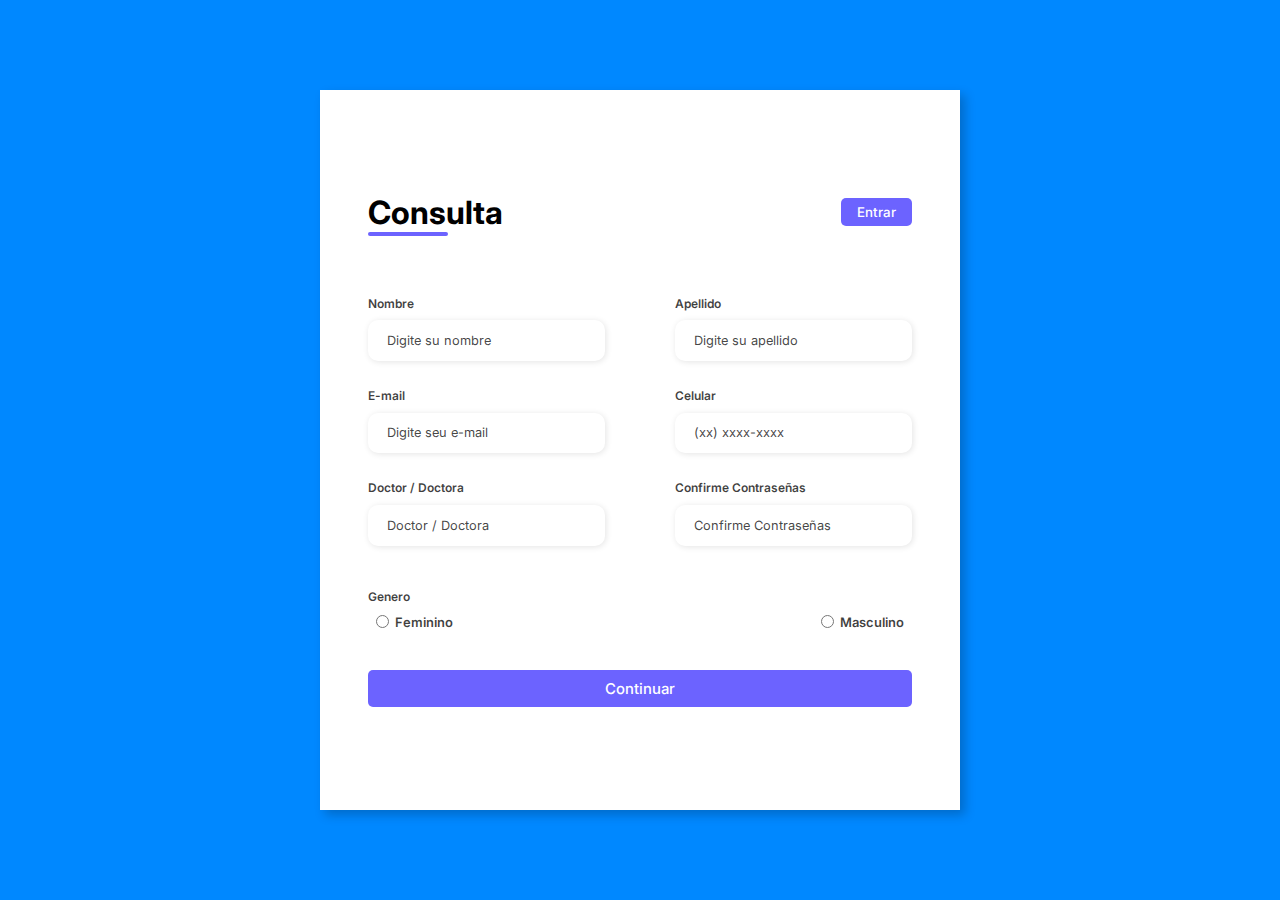
<file: Centro Medico Kiwey/Consulta/index.html>
<!DOCTYPE html>
<html lang="pt-br">

<head>
    <meta charset="UTF-8">
    <meta http-equiv="X-UA-Compatible" content="IE=edge">
    <meta name="viewport" content="width=device-width, initial-scale=1.0">
    <link rel="stylesheet" href="assets/css/style.css">
    <title>Formulário</title>
</head>

<body>
    <div class="container">
        <div class="form-image">
            <img src="assets/img//undraw_shopping_re_3wst.svg" alt="">
        </div>
        <div class="form">
            <form action="#">
                <div class="form-header">
                    <div class="title">
                        <h1>Consulta</h1>
                    </div>
                    <div class="login-button">
                        <button><a href="#">Entrar</a></button>
                    </div>
                </div>

                <div class="input-group">
                    <div class="input-box">
                        <label for="firstname">Nombre</label>
                        <input id="firstname" type="text" name="firstname" placeholder="Digite su nombre" required>
                    </div>

                    <div class="input-box">
                        <label for="lastname">Apellido</label>
                        <input id="lastname" type="text" name="lastname" placeholder="Digite su apellido" required>
                    </div>
                    <div class="input-box">
                        <label for="email">E-mail</label>
                        <input id="email" type="email" name="email" placeholder="Digite seu e-mail" required>
                    </div>

                    <div class="input-box">
                        <label for="number">Celular</label>
                        <input id="number" type="tel" name="number" placeholder="(xx) xxxx-xxxx" required>
                    </div>

                    <div class="input-box">
                        <label for="password">Doctor / Doctora</label>
                        <input id="password" type="password" name="password" placeholder="Doctor / Doctora" required>
                    </div>


                    <div class="input-box">
                        <label for="confirmPassword">Confirme Contraseñas</label>
                        <input id="confirmPassword" type="password" name="confirmPassword" placeholder="Confirme Contraseñas" required>
                    </div>

                </div>

                <div class="gender-inputs">
                    <div class="gender-title">
                        <h6>Genero</h6>
                    </div>

                    <div class="gender-group">
                        <div class="gender-input">
                            <input id="female" type="radio" name="gender">
                            <label for="female">Feminino</label>
                        </div>

                        <div class="gender-input">
                            <input id="male" type="radio" name="gender">
                            <label for="male">Masculino</label>
                        </div>

                    </div>
                </div>

                <div class="continue-button">
                    <button><a href="#">Continuar</a> </button>
                </div>
            </form>
        </div>
    </div>
</body>

</html>
</file>
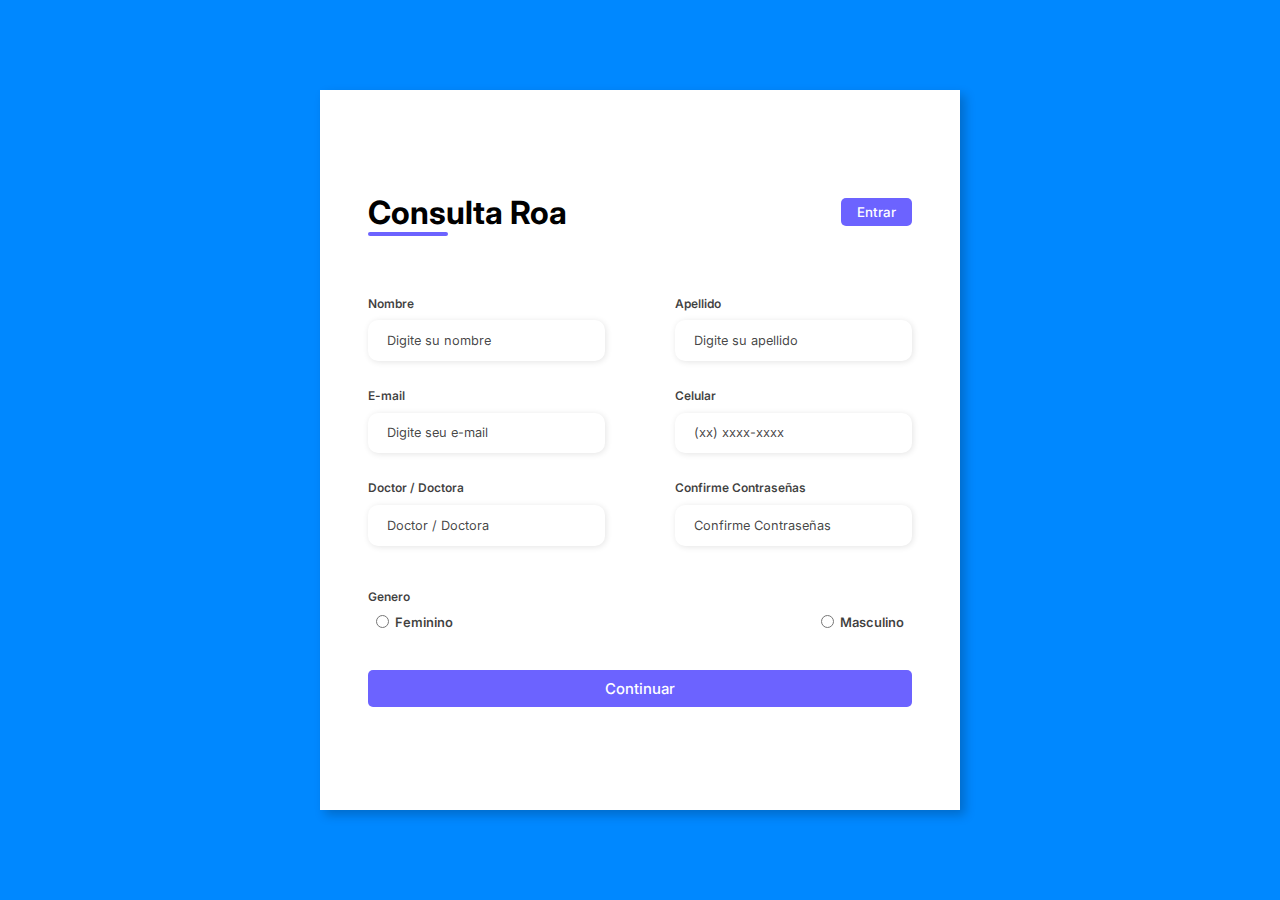
<file: Centro Medico Kiwey/Consulta/emacon.html>
<!DOCTYPE html>
<html lang="pt-br">

<head>
    <meta charset="UTF-8">
    <meta http-equiv="X-UA-Compatible" content="IE=edge">
    <meta name="viewport" content="width=device-width, initial-scale=1.0">
    <link rel="stylesheet" href="assets/css/style.css">
    <title>Consulta Roa</title>
</head>

<body>
    <div class="container">
        <div class="form-image">
            <img src="./assets/img/ema.jpg" alt="">
        </div>
        <div class="form">
            <form action="#">
                <div class="form-header">
                    <div class="title">
                        <h1>Consulta Roa</h1>
                    </div>
                    <div class="login-button">
                        <button><a href="#">Entrar</a></button>
                    </div>
                </div>

                <div class="input-group">
                    <div class="input-box">
                        <label for="firstname">Nombre</label>
                        <input id="firstname" type="text" name="firstname" placeholder="Digite su nombre" required>
                    </div>

                    <div class="input-box">
                        <label for="lastname">Apellido</label>
                        <input id="lastname" type="text" name="lastname" placeholder="Digite su apellido" required>
                    </div>
                    <div class="input-box">
                        <label for="email">E-mail</label>
                        <input id="email" type="email" name="email" placeholder="Digite seu e-mail" required>
                    </div>

                    <div class="input-box">
                        <label for="number">Celular</label>
                        <input id="number" type="tel" name="number" placeholder="(xx) xxxx-xxxx" required>
                    </div>

                    <div class="input-box">
                        <label for="password">Doctor / Doctora</label>
                        <input id="password" type="password" name="password" placeholder="Doctor / Doctora" required>
                    </div>


                    <div class="input-box">
                        <label for="confirmPassword">Confirme Contraseñas</label>
                        <input id="confirmPassword" type="password" name="confirmPassword" placeholder="Confirme Contraseñas" required>
                    </div>

                </div>

                <div class="gender-inputs">
                    <div class="gender-title">
                        <h6>Genero</h6>
                    </div>

                    <div class="gender-group">
                        <div class="gender-input">
                            <input id="female" type="radio" name="gender">
                            <label for="female">Feminino</label>
                        </div>

                        <div class="gender-input">
                            <input id="male" type="radio" name="gender">
                            <label for="male">Masculino</label>
                        </div>

                    </div>
                </div>

                <div class="continue-button">
                    <button><a href="#">Continuar</a> </button>
                </div>
            </form>
        </div>
    </div>
</body>

</html>
</file>
<file: Centro Medico Kiwey/Consulta/assets/css/style.css>
@import url('https://fonts.googleapis.com/css2?family=Inter:wght@200;300;400;500&family=Open+Sans:wght@300;400;500;600&display=swap');
* {
    padding: 0;
    margin: 0;
    box-sizing: border-box;
    font-family: 'Inter', sans-serif;
}

body {
    width: 100%;
    height: 100vh;
    display: flex;
    justify-content: center;
    align-items: center;
    /*background: #0c0ce94d;*/
    background: #08f;
}

.container {
    width: 80%;
    height: 80vh;
    display: flex;
    box-shadow: 5px 5px 10px rgba(0, 0, 0, 0.212);
}

.form-image {
    width: 50%;
    display: flex;
    justify-content: center;
    align-items: center;
    background-color: #fde3a7d7;
    padding: 1rem;
}

.form-image img {
    width: 31rem;
}

.form {
    width: 50%;
    display: flex;
    flex-direction: column;
    justify-content: center;
    align-items: center;
    background-color: #fff;
    padding: 3rem;
}

.form-header {
    margin-bottom: 3rem;
    display: flex;
    justify-content: space-between;
}

.login-button {
    display: flex;
    align-items: center;
}

.login-button button {
    border: none;
    background-color: #6c63ff;
    padding: 0.4rem 1rem;
    border-radius: 5px;
    cursor: pointer;
}

.login-button button:hover {
    background-color: #6b63fff1;
}

.login-button button a {
    text-decoration: none;
    font-weight: 500;
    color: #fff;
}

.form-header h1::after {
    content: '';
    display: block;
    width: 5rem;
    height: 0.3rem;
    background-color: #6c63ff;
    margin: 0 auto;
    position: absolute;
    border-radius: 10px;
}

.input-group {
    display: flex;
    flex-wrap: wrap;
    justify-content: space-between;
    padding: 1rem 0;
}

.input-box {
    display: flex;
    flex-direction: column;
    margin-bottom: 1.1rem;
}

.input-box input {
    margin: 0.6rem 0;
    padding: 0.8rem 1.2rem;
    border: none;
    border-radius: 10px;
    box-shadow: 1px 1px 6px #0000001c;
    font-size: 0.8rem;
}

.input-box input:hover {
    background-color: #eeeeee75;
}

.input-box input:focus-visible {
    outline: 1px solid #6c63ff;
}

.input-box label,
.gender-title h6 {
    font-size: 0.75rem;
    font-weight: 600;
    color: #000000c0;
}

.input-box input::placeholder {
    color: #000000be;
}

.gender-group {
    display: flex;
    justify-content: space-between;
    margin-top: 0.62rem;
    padding: 0 .5rem;
}

.gender-input {
    display: flex;
    align-items: center;
}

.gender-input input {
    margin-right: 0.35rem;
}

.gender-input label {
    font-size: 0.81rem;
    font-weight: 600;
    color: #000000c0;
}

.continue-button button {
    width: 100%;
    margin-top: 2.5rem;
    border: none;
    background-color: #6c63ff;
    padding: 0.62rem;
    border-radius: 5px;
    cursor: pointer;
}

.continue-button button:hover {
    background-color: #6b63fff1;
}

.continue-button button a {
    text-decoration: none;
    font-size: 0.93rem;
    font-weight: 500;
    color: #fff;
}

@media screen and (max-width: 1330px) {
    .form-image {
        display: none;
    }
    .container {
        width: 50%;
    }
    .form {
        width: 100%;
    }
}

@media screen and (max-width: 1064px) {
    .container {
        width: 90%;
        height: auto;
    }
    .input-group {
        flex-direction: column;
        z-index: 5;
        padding-right: 5rem;
        max-height: 10rem;
        overflow-y: scroll;
        flex-wrap: nowrap;
    }
    .gender-inputs {
        margin-top: 2rem;
    }
    .gender-group {
        flex-direction: column;
    }
    .gender-title h6 {
        margin: 0;
    }
    .gender-input {
        margin-top: 0.5rem;
    }
}
</file>
